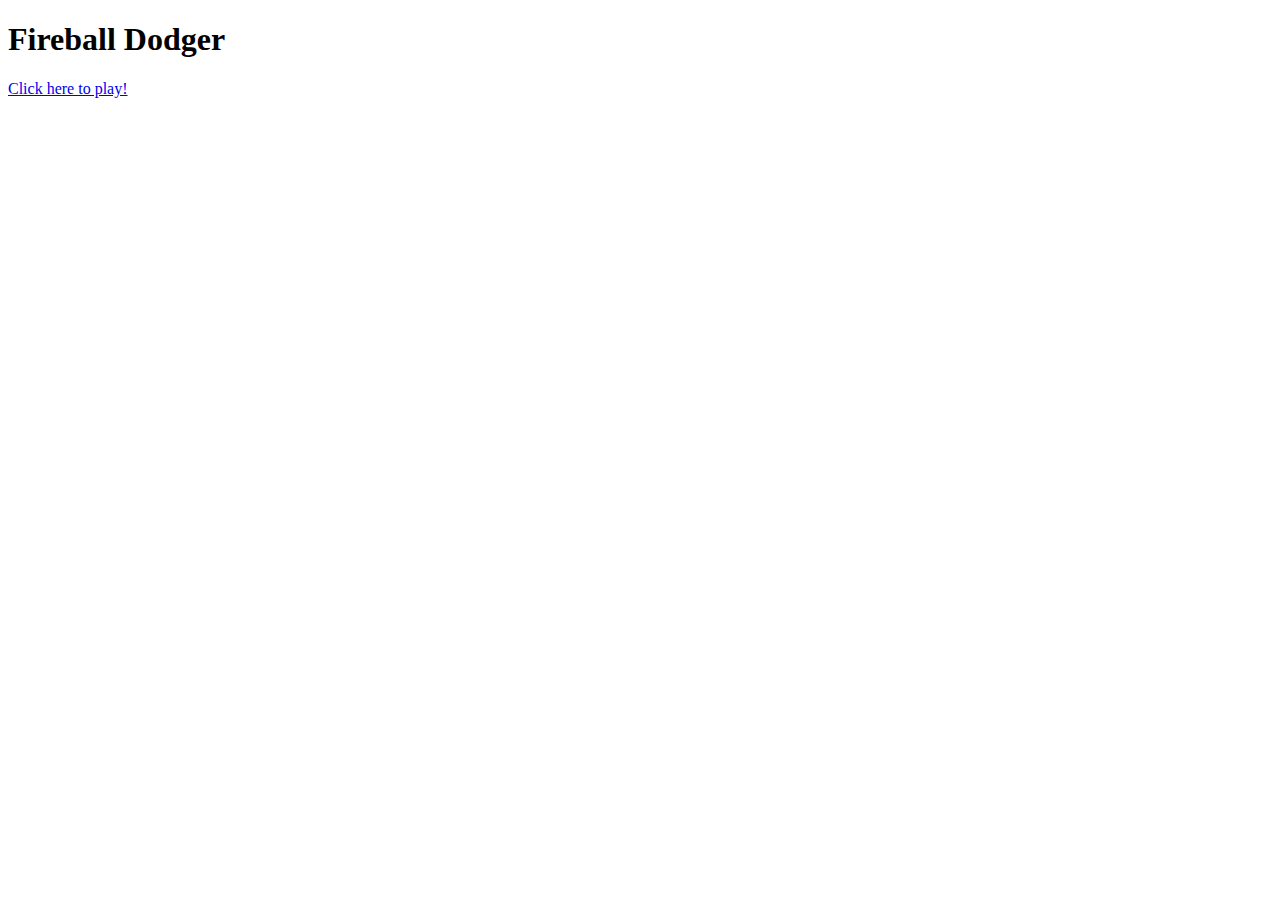
<file: index.html>
<!DOCTYPE html>
<html lang="en">
<head>
    <meta charset="UTF-8">
    <meta http-equiv="X-UA-Compatible" content="IE=edge">
    <meta name="viewport" content="width=device-width, initial-scale=1.0">
    <title>Document</title>
</head>
<body>
    <div>
        <h1>Fireball Dodger</h1>
        <a href="week06/dodge.html">Click here to play!</a>
    </div>
</body>
</html>
</file>
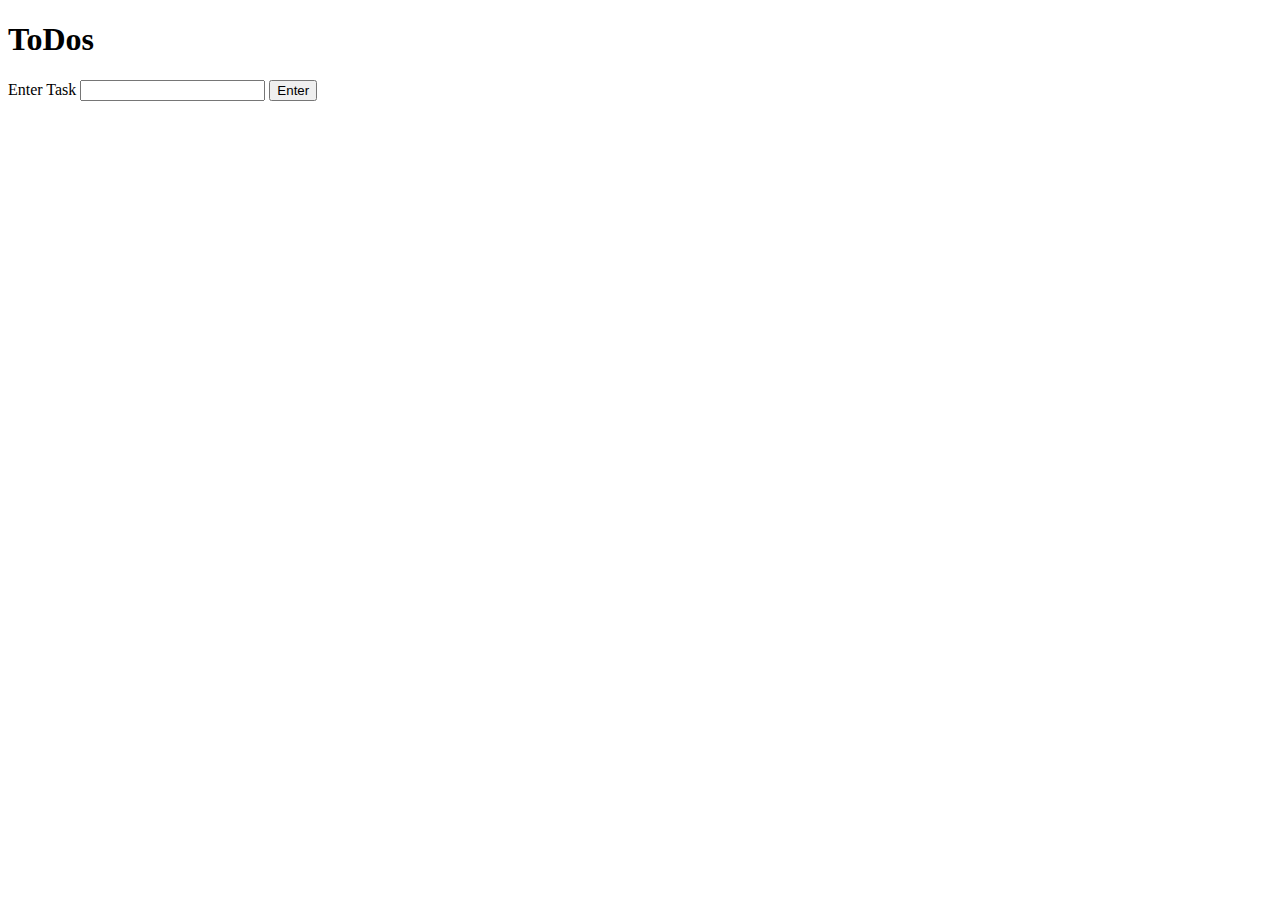
<file: ponder/events.html>
<!-- events.html -->
<!DOCTYPE html>
<html lang="en">
  <head>
    <meta charset="UTF-8" />
    <meta http-equiv="X-UA-Compatible" content="IE=edge" />
    <meta name="viewport" content="width=device-width, initial-scale=1.0" />
    <title>Events practice: ToDos</title>
    <style>
      .todos {
        width: 300px;
      }
      .todos > li {
        display: flex;
        justify-content: space-between;
        align-items: center;
        border: 1px solid;
        padding: 0.5em;
      }
      .todos p {
        margin: 0;
      }
      .todos span {
        cursor: pointer;
      }
      .strike {
        text-decoration: line-through;
        color: gray;
      }
    </style>
  </head>
  <body>
    <h1>ToDos</h1>
    <section>
      <label for="todo">Enter Task</label>
      <input name="todo" id="todo" />
      <button id="submitTask">Enter</button>
    </section>
    <ul id="todoList" class="todos"></ul>
    <script src="events.js"></script>
  </body>
</html>
</file>
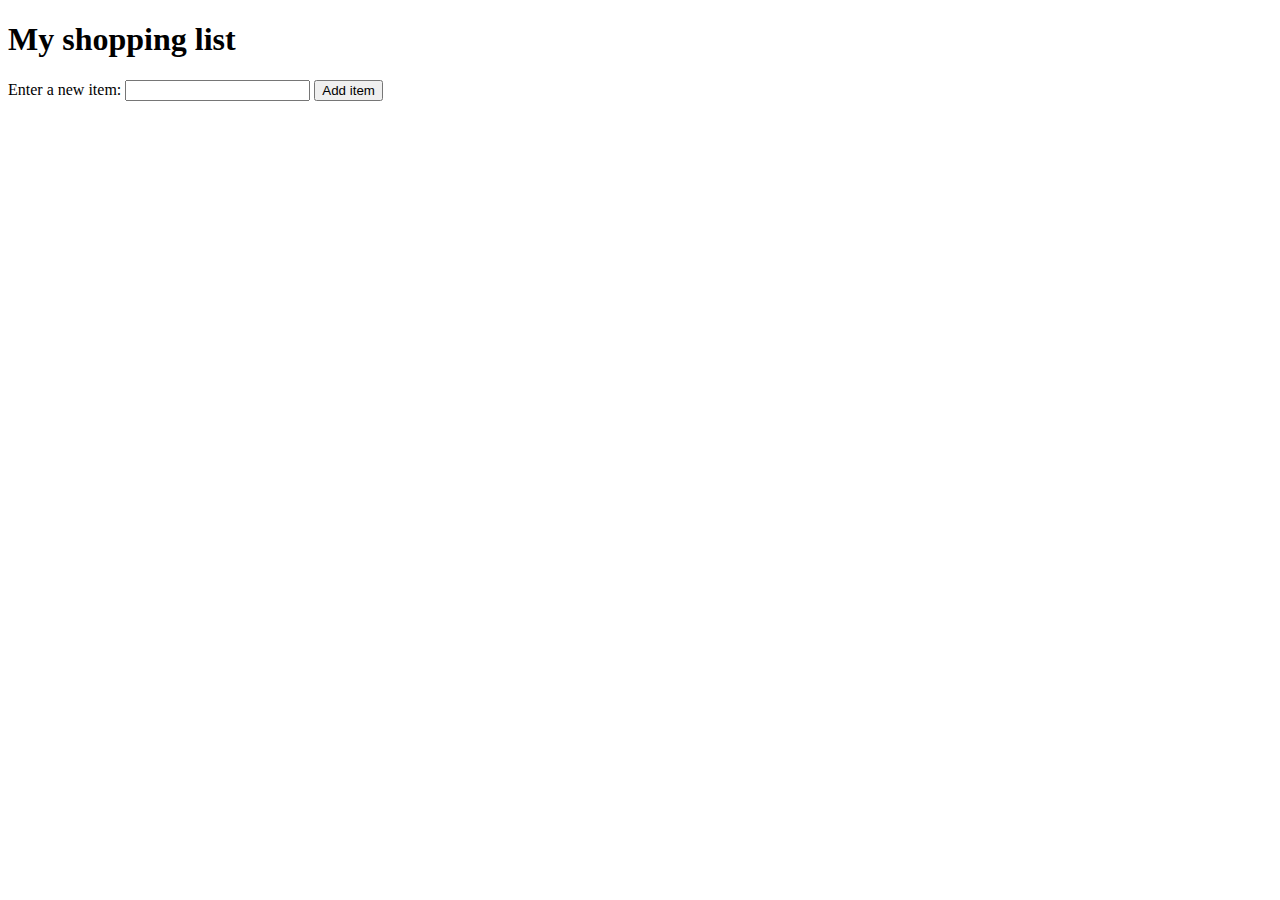
<file: week02/shopping-list.html>
<!DOCTYPE html>
<html lang="en-us">
  <head>
    <meta charset="utf-8">
    <meta name="viewport" content="width=device-width, initial-scale=1.0">
    <title>Shopping list example</title>
    <style>
      li {
        margin-bottom: 10px;
      }

      li button {
        font-size: 8px;
        margin-left: 20px;
        color: #666;
      }
    </style>
  </head>
  <body>

    <h1>My shopping list</h1>

    <div>
      <label for="item">Enter a new item:</label>
      <input type="text" name="item" id="item">
      <button>Add item</button>
    </div>

    <ul>

    </ul>

    <script>
      const list = document.querySelector('ul');
      const input = document.querySelector('input');
      const button = document.querySelector('button');

      button.addEventListener('click', () => {
        const myItem = input.value;
        input.value = '';

        const listItem = document.createElement('li');
        const listText = document.createElement('span');
        const listButton = document.createElement('button');

        listItem.appendChild(listText);
        listText.textContent = myItem;
        listItem.appendChild(listButton);
        listButton.textContent = 'Delete';
        list.appendChild(listItem);

        listButton.addEventListener('click', () => {
          list.removeChild(listItem);
        });

        input.focus();
      });
    </script>
  </body>
</html>
</file>
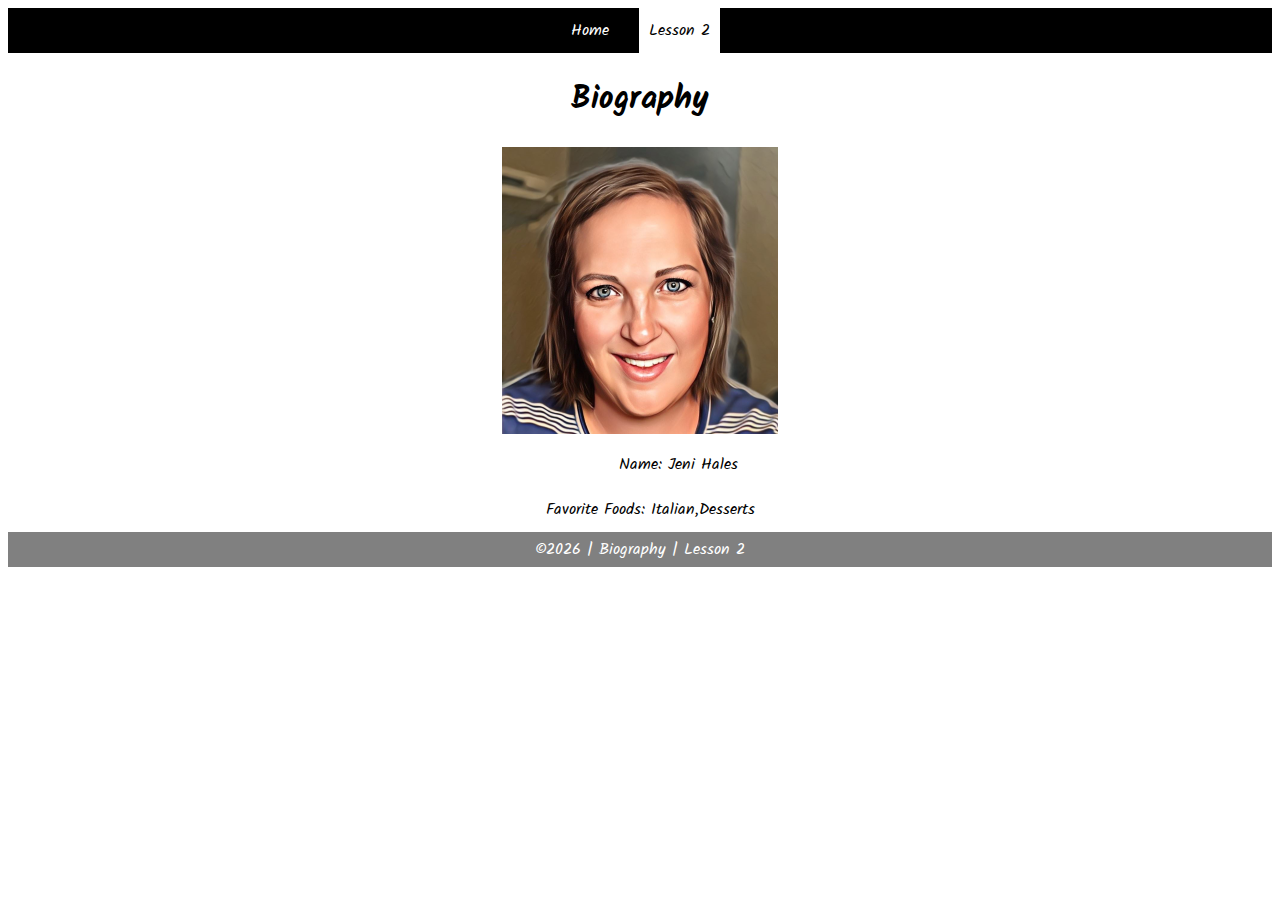
<file: week02/task2.html>
<!DOCTYPE html>
<html lang="en">

<head>
    <meta charset="UTF-8">
    <meta name="viewport" content="width=device-width, initial-scale=1.0">
    <meta http-equiv="X-UA-Compatible" content="ie=edge">
    <title>Biography | Lesson 2</title>
    <link href="https://fonts.googleapis.com/css?family=Kalam&display=swap" rel="stylesheet">
    <link rel="stylesheet" href="styles/main.css">
</head>

<body>
    <nav>
        <ul id="menu">
            <li><a id="toggleMenu">&equiv;</a></li>
            <li><a href="#">Home</a></li>
            <li><a href="#" class="active">Lesson 2</a></li>
        </ul>
    </nav>
    <header>
        <h1>Biography</h1>
        <img id='mainImage' src="images/placeholder.png" alt="Photo">
    </header>
    <main>
        <section>
            <div>
                <label>Name:</label>
                <span id="name"></span>
            </div>
            <div>
                <label>Favorite Foods:</label>
                <span id="food"></span>
            </div>
        </section>
    </main>
    <footer>
        &copy;<span id="year"></span> | Biography | Lesson 2
    </footer>
    <script src="scripts/main.js"></script>
    <script src="scripts/task2.js"></script>
</body>

</html>
</file>
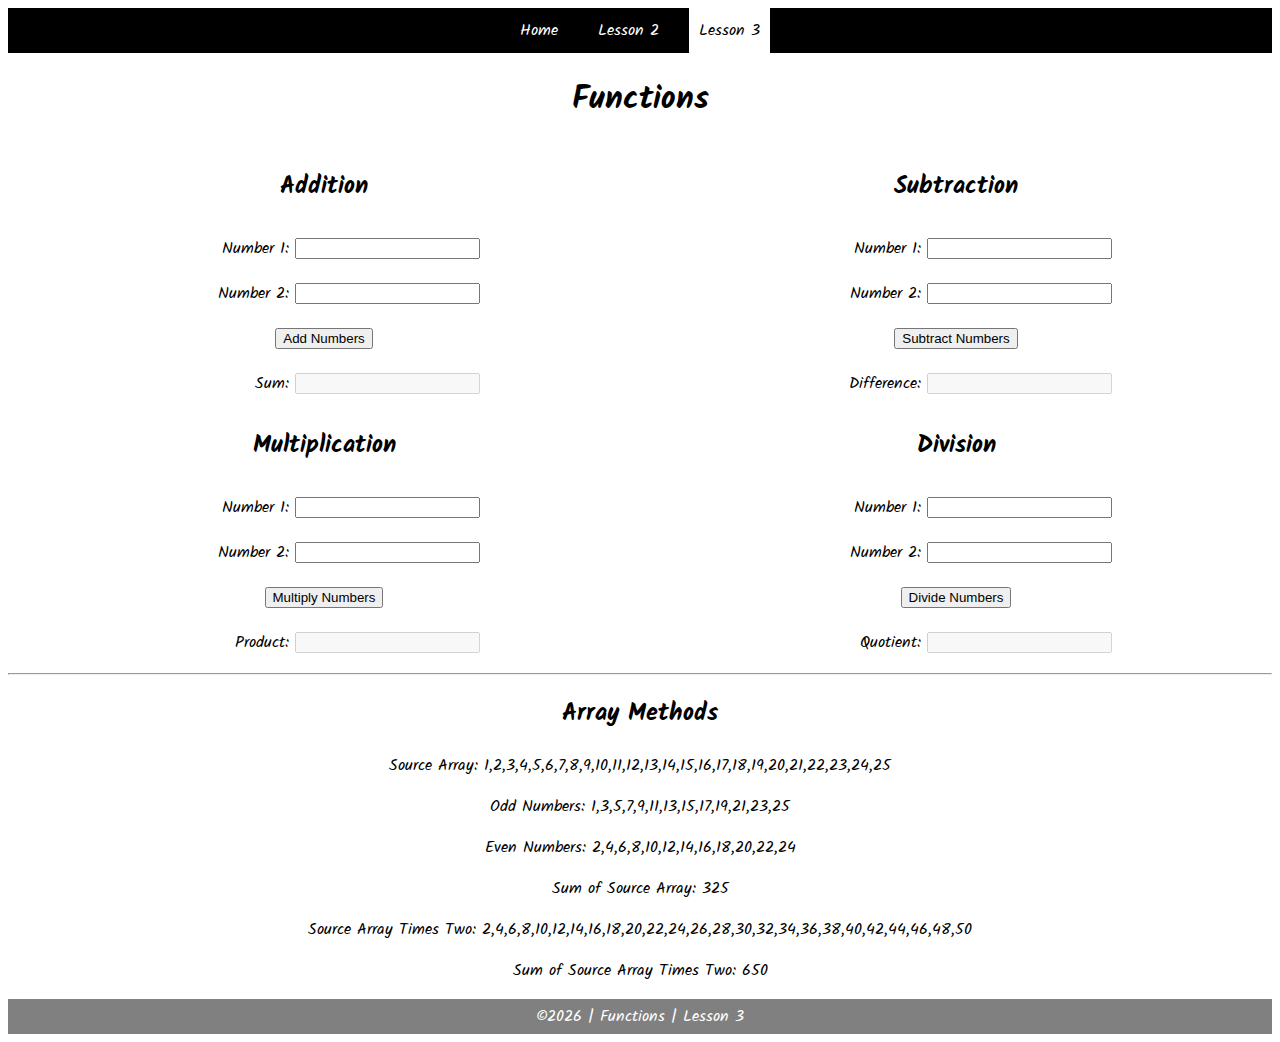
<file: week03/task3.html>
<!DOCTYPE html>
<html lang="en">

<head>
    <meta charset="UTF-8">
    <meta name="viewport" content="width=device-width, initial-scale=1.0">
    <meta http-equiv="X-UA-Compatible" content="ie=edge">
    <title>CSE 121b: Week 03 | Sample Solution</title>
    <link href="https://fonts.googleapis.com/css?family=Kalam&display=swap" rel="stylesheet">
    <link rel="stylesheet" href="styles/main.css">
</head>

<body>
    <nav>
        <ul id="menu">
            <li><a id="toggleMenu">&equiv;</a></li>
            <li><a href="#">Home</a></li>
            <li><a href="#">Lesson 2</a></li>
            <li><a href="#" class="active">Lesson 3</a></li>
        </ul>
    </nav>
    <header>
        <h1>Functions</h1>
    </header>
    <main>
        <section id="functions">
            <article>
                <h2>Addition</h2>
                <div>
                    <label for="addend1">Number 1:</label>
                    <input type="text" id="addend1" name="addend1">
                </div>
                <div>
                    <label for="addend2">Number 2:</label>
                    <input type="text" id="addend2" name="addend2">
                </div>
                <div>
                    <input type="button" id="addNumbers" value="Add Numbers">
                </div>
                <div>
                    <label for="sum">Sum:</label>
                    <input type="text" id="sum" name="sum" disabled>
                </div>
            </article>
            <article>
                <h2>Subtraction</h2>
                <div>
                    <label for="minuend">Number 1:</label>
                    <input type="text" id="minuend" name="minuend">
                </div>
                <div>
                    <label for="subtrahend">Number 2:</label>
                    <input type="text" id="subtrahend" name="subtrahend">
                </div>
                <div>
                    <input type="button" id="subtractNumbers" value="Subtract Numbers">
                </div>
                <div>
                    <label for="difference">Difference:</label>
                    <input type="text" id="difference" name="difference" disabled>
                </div>
            </article>
            <article>
                <h2>Multiplication</h2>
                <div>
                    <label for="factor1">Number 1:</label>
                    <input type="text" id="factor1" name="factor1">
                </div>
                <div>
                    <label for="factor2">Number 2:</label>
                    <input type="text" id="factor2" name="factor2">
                </div>
                <div>
                    <input type="button" id="multiplyNumbers" value="Multiply Numbers">
                </div>
                <div>
                    <label for="product">Product:</label>
                    <input type="text" id="product" name="product" disabled>
                </div>
            </article>
            <article>
                <h2>Division</h2>
                <div>
                    <label for="dividend">Number 1:</label>
                    <input type="text" id="dividend" name="dividend">
                </div>
                <div>
                    <label for="divisor">Number 2:</label>
                    <input type="text" id="divisor" name="divisor">
                </div>
                <div>
                    <input type="button" id="divideNumbers" value="Divide Numbers">
                </div>
                <div>
                    <label for="quotient">Quotient:</label>
                    <input type="text" id="quotient" name="quotient" disabled>
                </div>
            </article>
        </section>
        <hr>
        <section>
            <h2>Array Methods</h2>
            <p>
                Source Array: <span id="array"></span>
            </p>
            <p>
                Odd Numbers: <span id="odds"></span>
            </p>
            <p>
                Even Numbers: <span id="evens"></span>
            </p>
            <p>
                Sum of Source Array: <span id="sumOfArray"></span>
            </p>
            <p>
                Source Array Times Two: <span id="multiplied"></span>
            </p>
            <p>
                Sum of Source Array Times Two: <span id="sumOfMultiplied"></span>
            </p>
        </section>
    </main>
    <footer>
        &copy;<span id="year"></span> | Functions | Lesson 3
    </footer>
    <script src="scripts/main.js"></script>
    <script src="scripts/task3.js"></script>
</body>

</html>
</file>
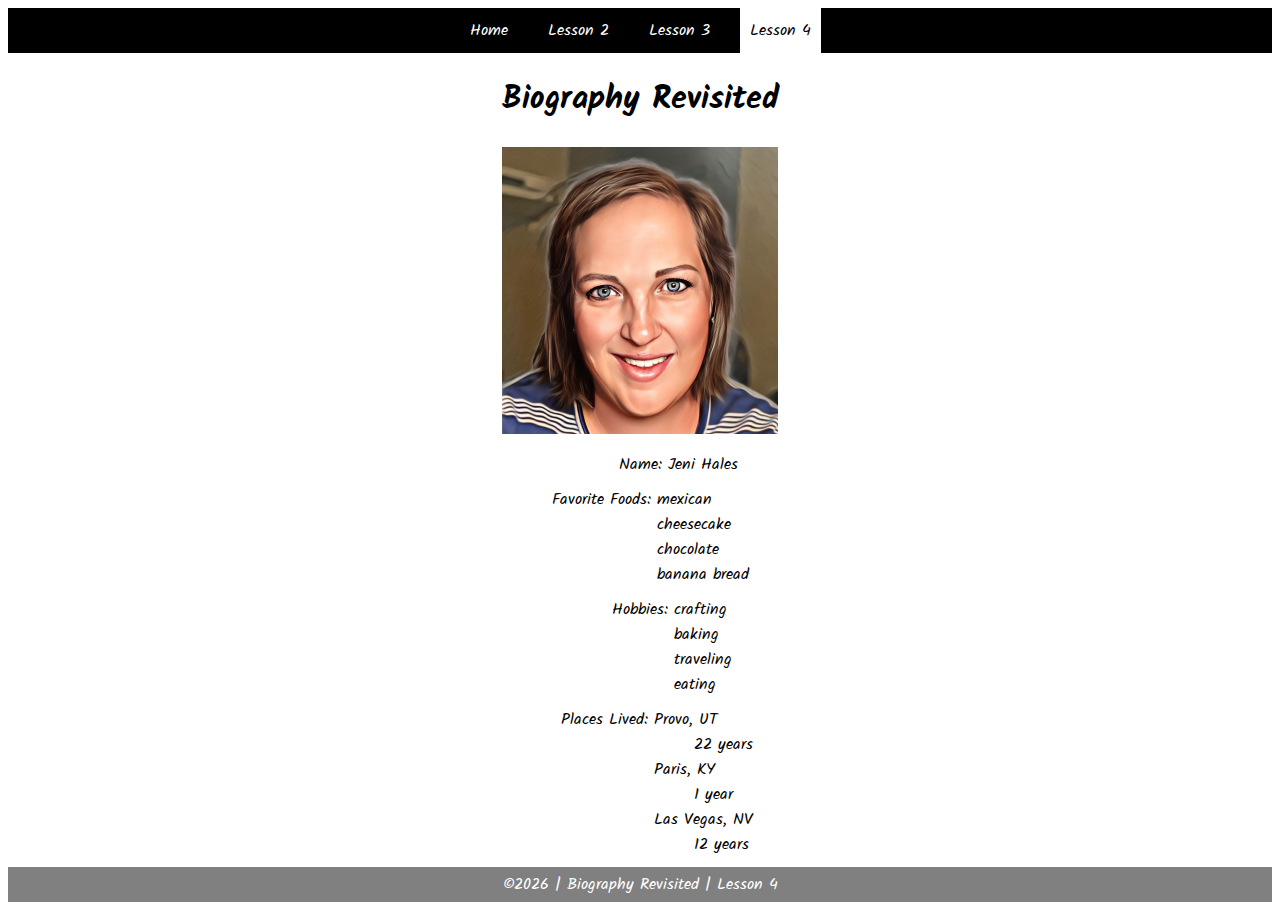
<file: week04/task4.html>
<!DOCTYPE html>
<html lang="en">

<head>
	<meta charset="UTF-8">
	<meta name="viewport" content="width=device-width, initial-scale=1.0">
	<meta http-equiv="X-UA-Compatible" content="ie=edge">
	<title>CSE 121b: Week 04 | Sample Solution</title>
	<link href="https://fonts.googleapis.com/css?family=Kalam&display=swap" rel="stylesheet">
	<link rel="stylesheet" href="styles/main.css">
</head>

<body>
    <nav>
        <ul id="menu">
            <li><a id="toggleMenu">&equiv;</a></li>
            <li><a href="#">Home</a></li>
            <li><a href="#">Lesson 2</a></li>
            <li><a href="#">Lesson 3</a></li>
            <li><a href="#" class="active">Lesson 4</a></li>
        </ul>
    </nav>
    <header>
        <h1>Biography Revisited</h1>
        <img id="photo" src="images/placeholder.png" alt="Photo">
    </header>
    <main>
        <section>
            <div>
                <label>Name:</label>
                <span id="name"></span>
            </div>
            <div>
                <label>Favorite Foods:</label>
                <ul id="favorite-foods"></ul>
            </div>
            <div>
                <label>Hobbies:</label>
                <ul id="hobbies"></ul>
            </div>
            <div>
                <label>Places Lived:</label>
                <dl id="places-lived"></dl>
            </div>
        </section>
    </main>
	<footer>
        &copy;<span id="year"></span> | Biography Revisited | Lesson 4
    </footer>
    <script src="scripts/main.js"></script>
    <script src="scripts/task4.js"></script>
</body>

</html>
</file>
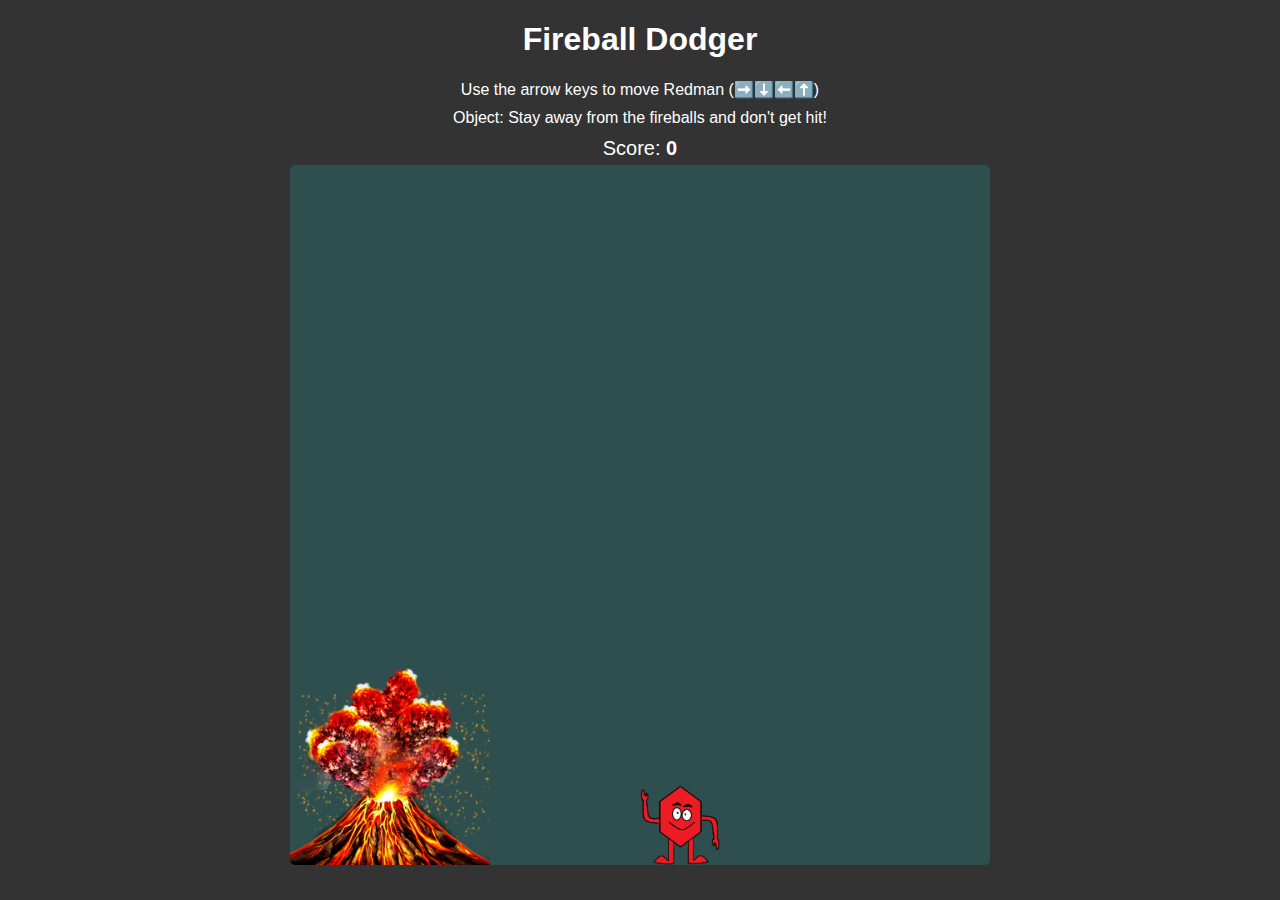
<file: week06/dodge.html>
<!DOCTYPE html>
<html lang="en-us">
<head>
    <meta charset="UTF-8">
    <meta http-equiv="X-UA-Compatible" content="IE=edge">
    <meta name="viewport" content="width=device-width, initial-scale=1.0">
    <link rel="stylesheet" href="styles/dodge.css">
    <title>Dodge Ball Game</title>
</head>
<body>
    <h1>Fireball Dodger</h1>    
    <p>Use the arrow keys to move Redman (➡️⬇️⬅️⬆️)</p>
    <p>Object: Stay away from the fireballs and don't get hit!</p>
    <div class="header">
        Score: <strong class="score">0</strong>
    </div>

    <!-- <div id="game-start" class="screen">
        <h1>Start Game</h1>
        <button class="tart-btn">Start Game</button>
    </div> -->

    <canvas id="canvas" width="700" height="700"></canvas>
    <img src="images/redman-transparent.png" alt="character" id="redman">
    <img src="images/Fireball2.png" alt="enemy" id="fireball">
    <img src="images/volcano.png" alt="volcano" id="volcano">

    <!-- <div id="game-over" class="screen">
        <h1>Game Over</h1>
        <button class="restart-btn">Restart Game</button>
    </div> -->
    
    <script src="scripts/fireball.js"></script>
    
</body>
</html>
</file>
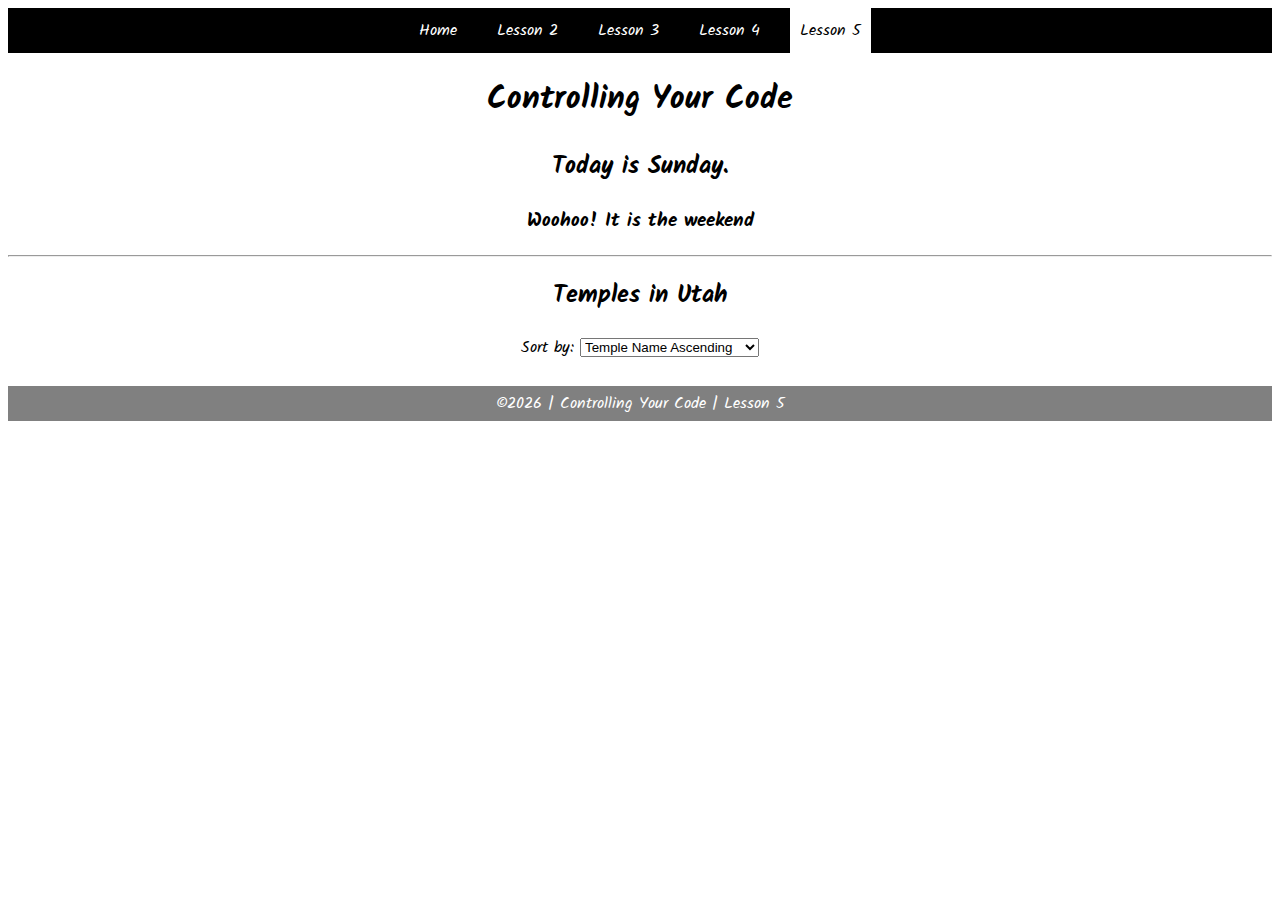
<file: week05/student_files/task5.html>
<!DOCTYPE html>
<html lang="en">

<head>
    <meta charset="UTF-8">
    <meta name="viewport" content="width=device-width, initial-scale=1.0">
    <meta http-equiv="X-UA-Compatible" content="ie=edge">
    <title>CSE 121b: Week 05 | Sample Solution</title>
    <link href="https://fonts.googleapis.com/css?family=Kalam&display=swap" rel="stylesheet">
    <link rel="stylesheet" href="styles/main.css">
</head>

<body>
    <nav>
        <ul id="menu">
            <li><a id="toggleMenu">&equiv;</a></li>
            <li><a href="#">Home</a></li>
            <li><a href="#">Lesson 2</a></li>
            <li><a href="#">Lesson 3</a></li>
            <li><a href="#">Lesson 4</a></li>
            <li><a href="#" class="active">Lesson 5</a></li>
        </ul>
    </nav>
    <header>
        <h1>Controlling Your Code</h1>
    </header>
    <main>
        <section>
            <h2>
                Today is <span id="message2"></span>.
            </h2>
            <h3>
                <span id="message1"></span>
            </h3>
        </section>
        <hr>
        <section>
            <h2>Temples in Utah</h2>
            <p>
                Sort by: 
                <select id="sortBy">
                    <option value="templeNameAscending">Temple Name Ascending</option>
                    <option value="templeNameDescending">Temple Name Descending</option>
                </select>
            </p>
            <div id="temples">
            </div>
        </section>
    </main>
    <footer>
        &copy;<span id="year"></span> | Controlling Your Code | Lesson 5
    </footer>
    <script src="scripts/main.js"></script>
    <script src="scripts/task5.js"></script>
</body>

</html>
</file>
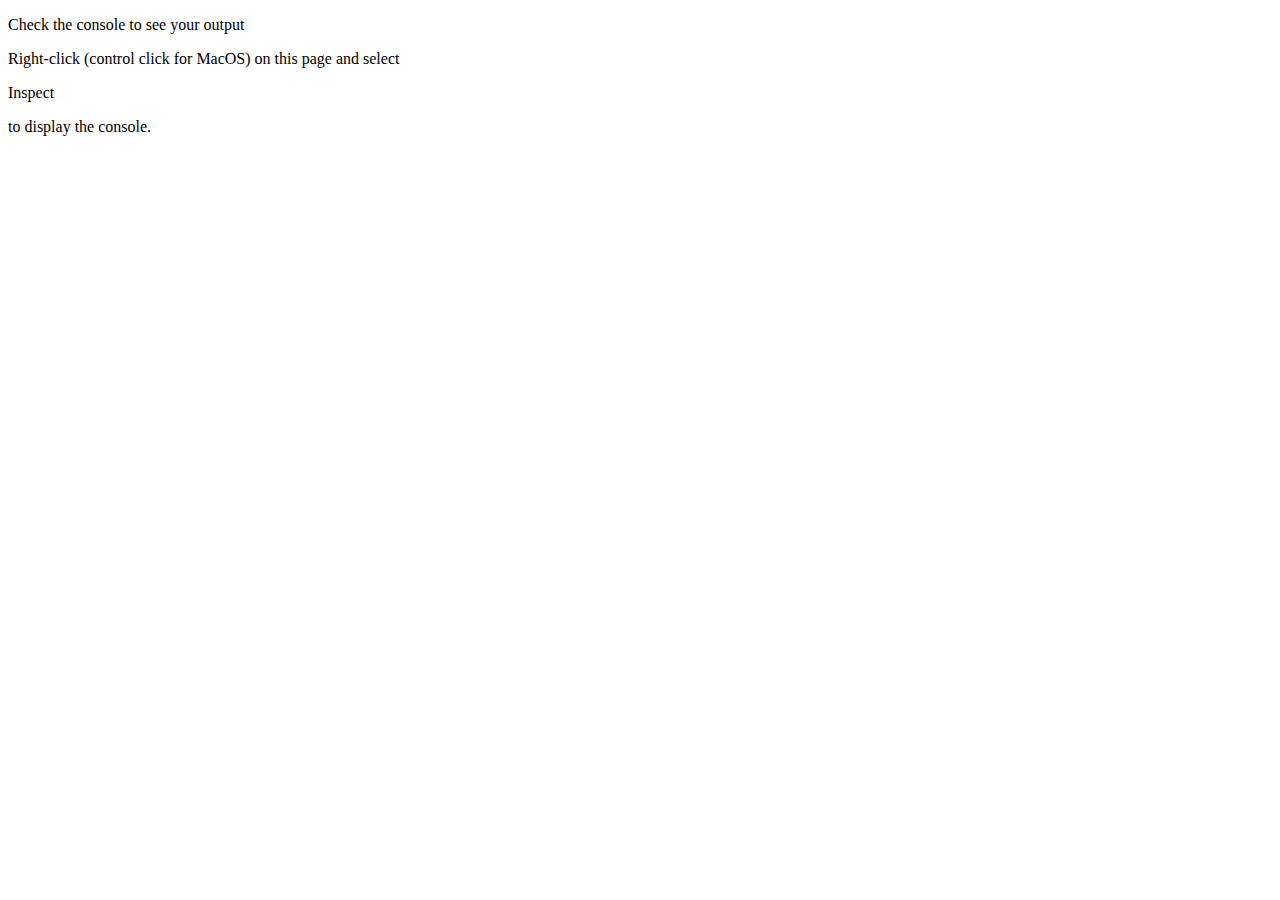
<file: week01/sandbox/stepwise_debugging/hello.html>
<!DOCTYPE html>
<html lang="en">
<head>
    <meta charset="UTF-8">  
    <meta name="description" content="A page used to try step-wise debugging for the first time.">
  	<meta name="author" content="Lee Barney">
    <meta name="viewport" content="width=device-width, initial-scale=1.0">
    <title>A Simple Example</title>
</head>
<body>
    <p>Check the console to see your output</p>
    <p>Right-click (control click for MacOS) on this page and select </p>
    <p>Inspect</p>
    <p>to display the console.</p>
    <script src="learning.js"></script>
</body>
</html>
</file>
<file: week02/styles/main.css>
/* HTML Selectors */
body {
    font-family: 'Kalam', cursive;
}

div {
    margin: 10px;
    text-align: center;
}

footer {
    background-color: gray;
    color: white;
    padding: 5px;
    text-align: center;
}

header {
    margin: auto;
    text-align: center;
}

label {
    display: inline-block;
    min-width: 120px;
    text-align: right;
}

main {
    display: flex;
    justify-content: center;
}

nav {
    background-color: black;
    color: white;
}

nav ul {
    display: flex;
    flex-direction: column;
    justify-content: center;
    align-content: space-around;
    margin: 0;
    padding: 0;
}

nav ul li:first-child {
    display: block;
}

nav ul li {
    display: none;
    list-style: none;
    margin: 10px;
}

nav ul li a {
    color: white;
    display: block;
    padding: 10px;
    text-decoration: none;
}
nav ul li a:hover {
    background-color: #efefef;
    color: black;
}

section {
    display: flex;
    flex-direction: column;
    align-items: center;
}

/* Class Selectors */
.active {
    background-color: white;
    color: black;
}

.open li {
    display: block;
}

/* ID Selectors */

/* Media Queries */
@media only screen and (min-width: 32.5em) {
    nav ul {
        flex-direction: row;
    }
    
    nav ul li:first-child {
        display: none;
    }

    nav ul li {
        display: inline;
        margin: 0 10px;
    }
}
</file>
<file: week03/styles/main.css>
/* HTML Selectors */
article {
    display: flex;
    flex-direction: column;
    align-items: center;
}

body {
    font-family: 'Kalam', cursive;
}

div {
    margin: 10px;
    text-align: center;
}

footer {
    background-color: gray;
    color: white;
    padding: 5px;
    text-align: center;
}

header {
    margin: auto;
    text-align: center;
}

label {
    display: inline-block;
    min-width: 120px;
    text-align: right;
}

nav {
    background-color: black;
    color: white;
}

nav ul {
    display: flex;
    flex-direction: column;
    justify-content: center;
    align-content: space-around;
    margin: 0;
    padding: 0;
}

nav ul li:first-child {
    display: block;
}

nav ul li {
    display: none;
    list-style: none;
    margin: 10px;
}

nav ul li a {
    color: white;
    display: block;
    padding: 10px;
    text-decoration: none;
}
nav ul li a:hover {
    background-color: #efefef;
    color: black;
}

section {
    text-align: center;
}


/* Class Selectors */
.active {
    background-color: white;
    color: black;
}

.open li {
    display: block;
}

/* ID Selectors */
#functions {
    display: grid;
    grid-template-columns: 1fr;
}

/* media queries */
@media only screen and (min-width: 32.5em) {
    nav ul {
        flex-direction: row;
    }
    
    nav ul li:first-child {
        display: none;
    }

    nav ul li {
        display: inline;
        margin: 0 10px;
    }

    #functions {
        grid-template-columns: 1fr 1fr;
    }
}
</file>
<file: week04/styles/main.css>
/* HTML Selectors */
body {
    font-family: 'Kalam', cursive;
}

div {
    margin: 10px;
    text-align: center;
}

footer {
    background-color: gray;
    color: white;
    padding: 5px;
    text-align: center;
}

header {
    margin: auto;
    text-align: center;
}

label {
    display: inline-block;
    min-width: 120px;
    text-align: right;
}

nav {
    background-color: black;
    color: white;
}

nav ul {
    display: flex;
    flex-direction: column;
    justify-content: center;
    align-content: space-around;
    margin: 0;
    padding: 0;
}

nav ul li:first-child {
    display: block;
}

nav ul li {
    display: none;
    list-style: none;
    margin: 10px;
}

nav ul li a {
    color: white;
    display: block;
    padding: 10px;
    text-decoration: none;
}
nav ul li a:hover {
    background-color: #efefef;
    color: black;
}

/* Class Selectors */
.active {
    background-color: white;
    color: black;
}

.open li {
    display: block;
}

/* ID Selectors */
#favorite-foods, #hobbies, #places-lived {
    margin: 0;
    padding: 0;
    list-style: none;
    display: inline-block;
    text-align: left;
    vertical-align: top;
}

/* Media Queries */
@media only screen and (min-width: 32.5em) {
    nav ul {
        flex-direction: row;
    }
    
    nav ul li:first-child {
        display: none;
    }

    nav ul li {
        display: inline;
        margin: 0 10px;
    }
}
</file>
<file: week06/styles/dodge.css>
* {
    box-sizing: border-box;
  }
  
  body {
    background-color: #333;
    color: #fff;
    display: flex;
    flex-direction: column;
    align-items: center;
    justify-content: center;
    font-family: Arial, Helvetica, sans-serif;
    margin: 0;
  }
  body p{
    margin: 0;
    padding-bottom: 10px;

  }
  .header {
    font-size: 20px;
    padding-bottom: 5px;
    color: white;
  } 
  #canvas {
    background: darkslategray;
    border-radius: 5px;
  }
  #redman {
    display: none;
  }
  #fireball {
    display: none;
  }
  #volcano {
    display: none;
  }
  /* #game-start {
    display: none;
  }
  #game-over {
    display: none;
  } */
</file>
<file: week05/student_files/styles/main.css>
/* HTML Selectors */
article {
    margin: 10px;
}

body {
    font-family: 'Kalam', cursive;
}

div {
    margin: 10px;
    text-align: center;
}

footer {
    background-color: gray;
    color: white;
    padding: 5px;
    text-align: center;
}

header {
    margin: auto;
    text-align: center;
}

img {
    width: 80%;
}

label {
    display: inline-block;
    min-width: 120px;
    text-align: right;
}

main {
    text-align: center;
}

nav {
    background-color: black;
    color: white;
}

nav ul {
    display: flex;
    flex-direction: column;
    justify-content: center;
    align-content: space-around;
    margin: 0;
    padding: 0;
}

nav ul li:first-child {
    display: block;
}

nav ul li {
    display: none;
    list-style: none;
    margin: 10px;
}

nav ul li a {
    color: white;
    display: block;
    padding: 10px;
    text-decoration: none;
}
nav ul li a:hover {
    background-color: #efefef;
    color: black;
}

section {
    /* display: flex;
    flex-direction: column;
    align-items: center; */
}


/* Class Selectors */
.active {
    background-color: white;
    color: black;
}

.open li {
    display: block;
}

/* ID Selectors */
#favorite-foods, #hobbies, #places-lived {
    margin: 0;
    padding: 0;
    list-style: none;
    display: inline-block;
    text-align: left;
    vertical-align: top;
}

#temples {
    display: grid;
    grid-template-columns: 1fr;
}

/* Media Queries */
@media only screen and (min-width: 32.5em) {
    nav ul {
        flex-direction: row;
    }
    
    nav ul li:first-child {
        display: none;
    }

    nav ul li {
        display: inline;
        margin: 0 10px;
    }

    #temples {
        grid-template-columns: 1fr 1fr;
    }
}

@media only screen and (min-width: 64em) {
    #temples {
        grid-template-columns: 1fr 1fr 1fr;
    }
}
</file>
